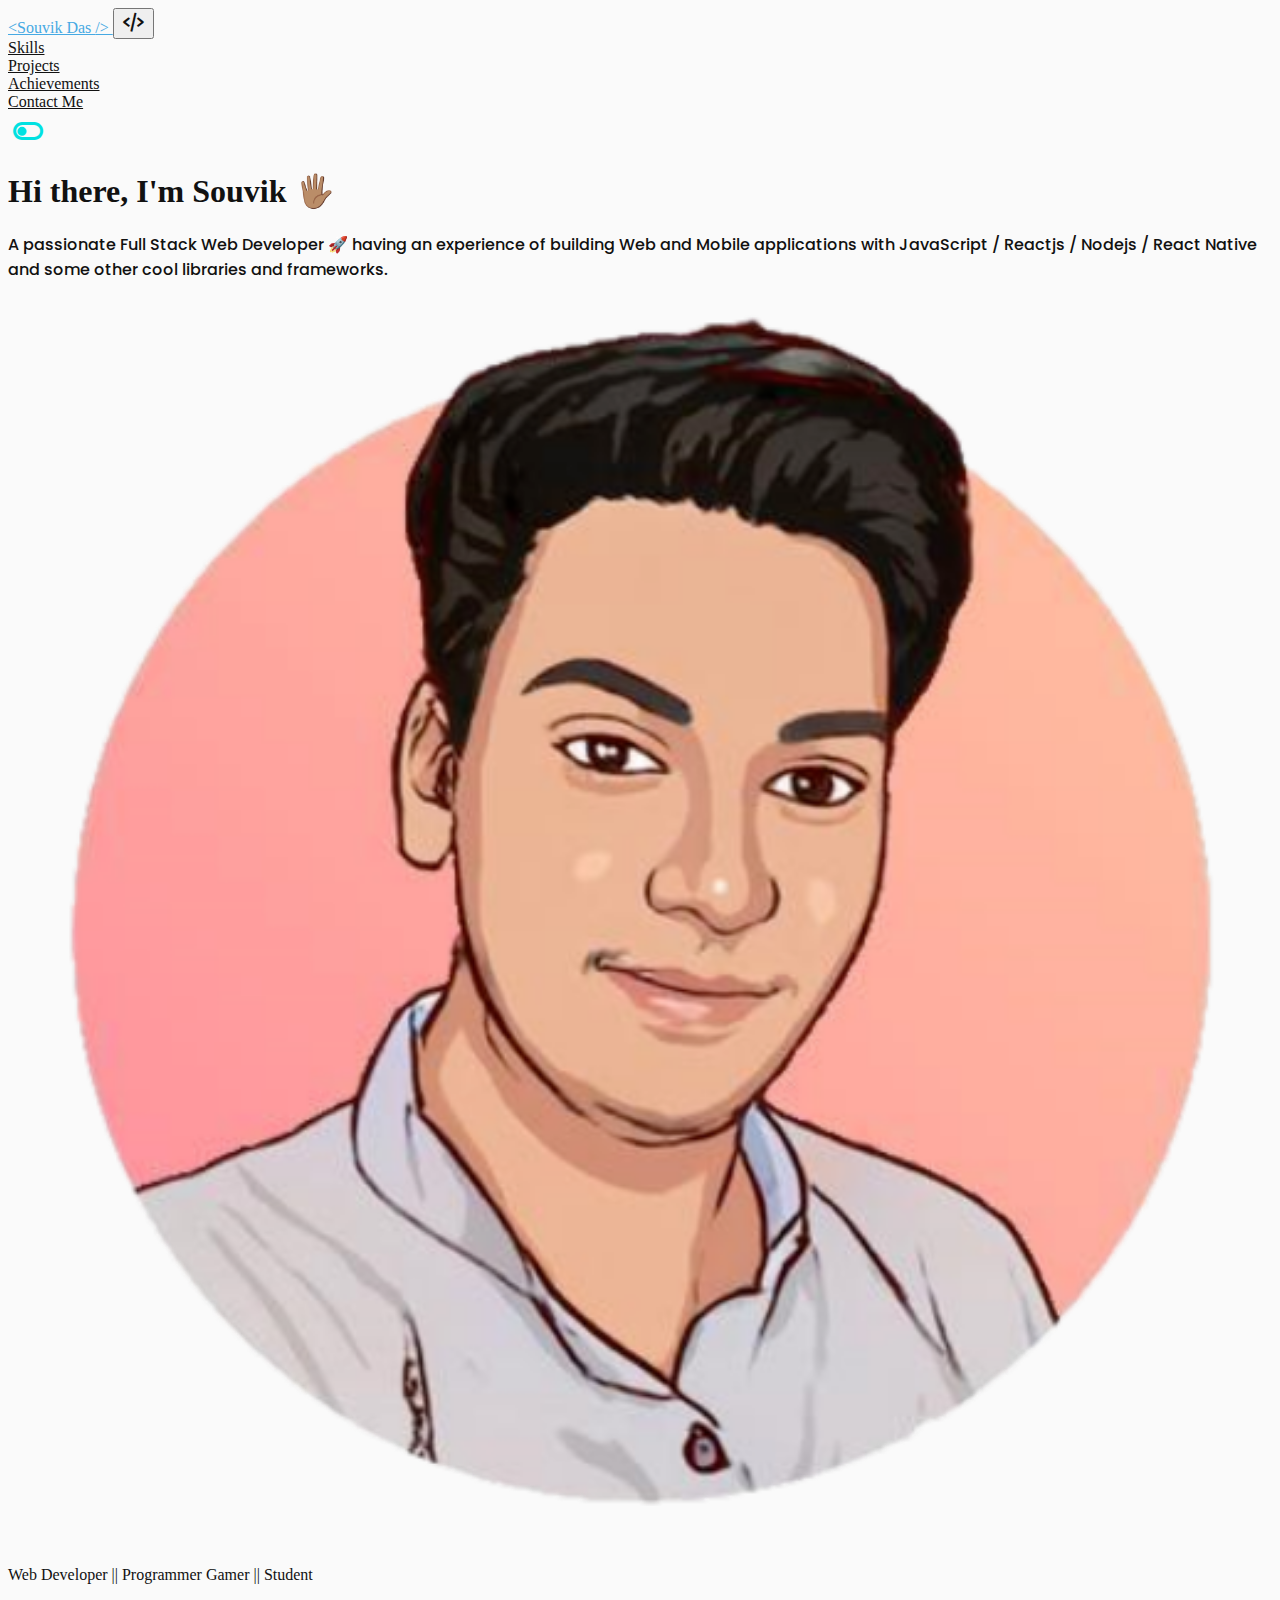
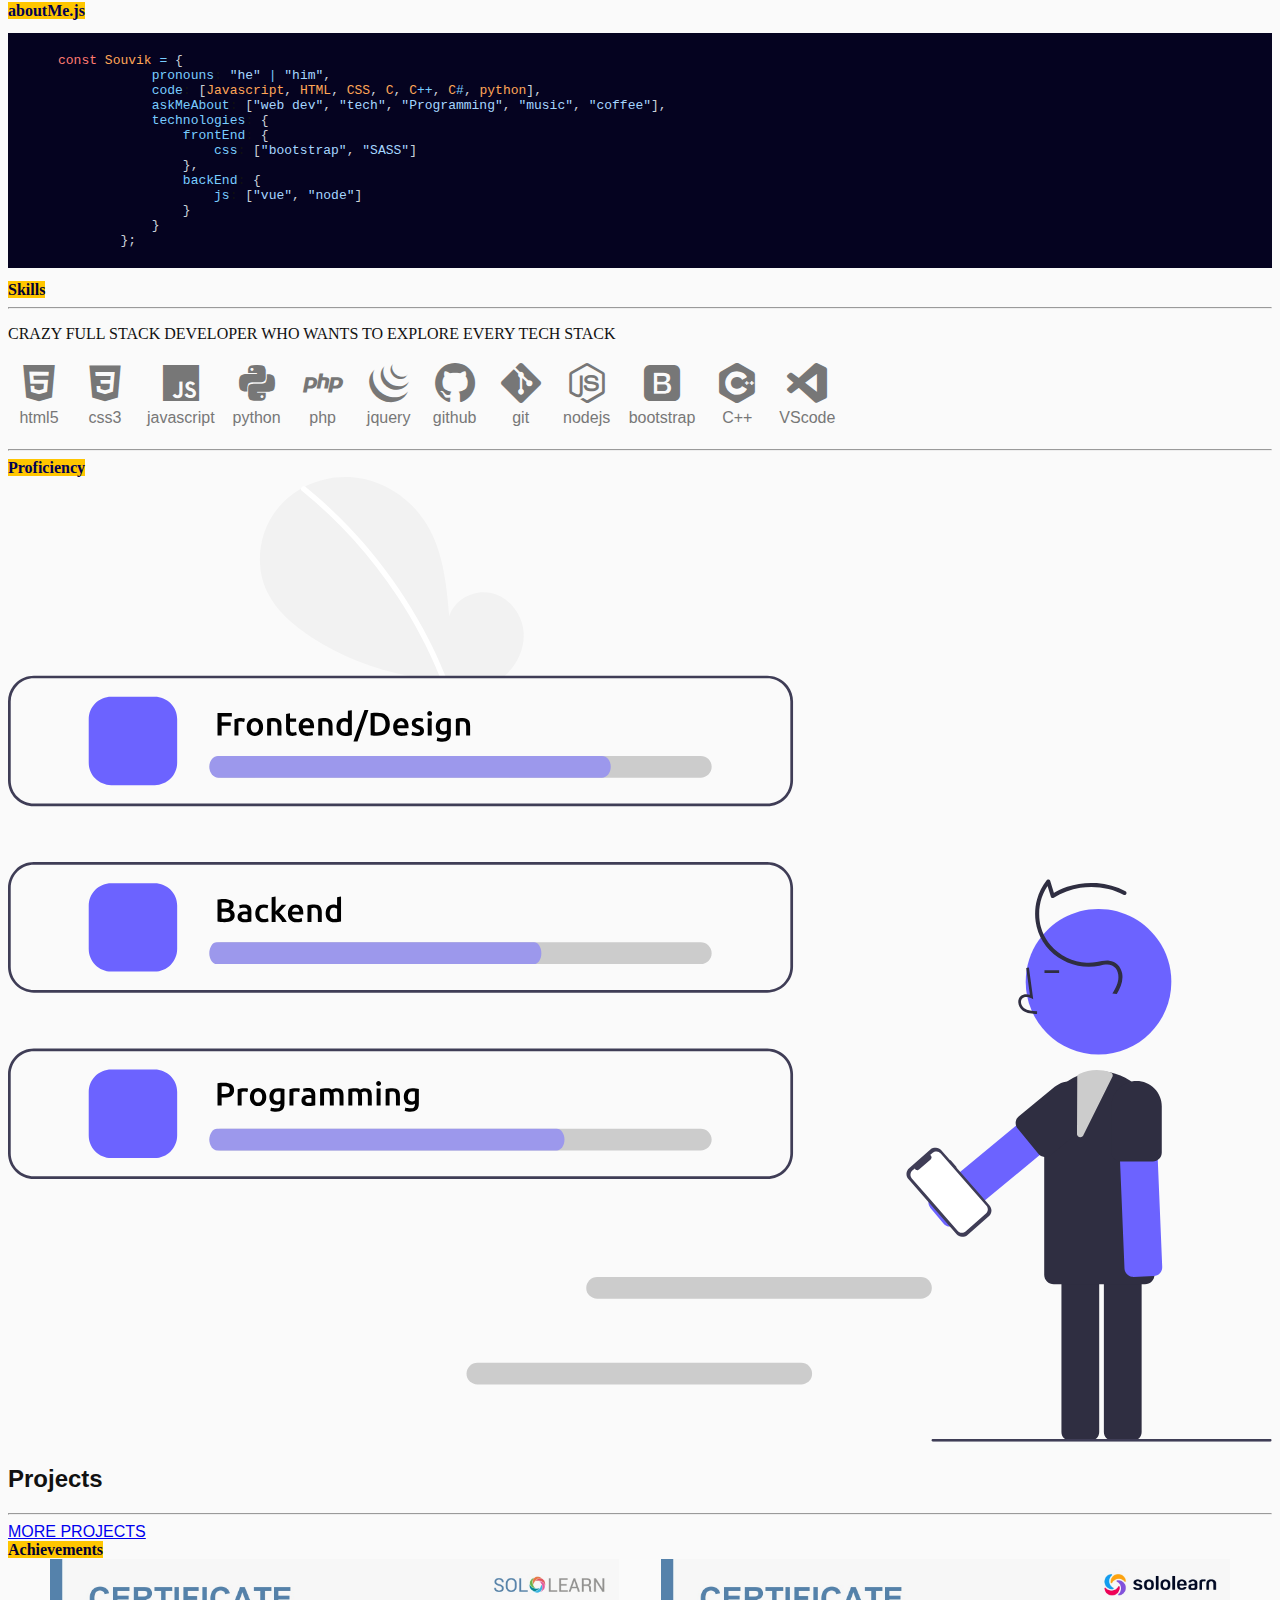
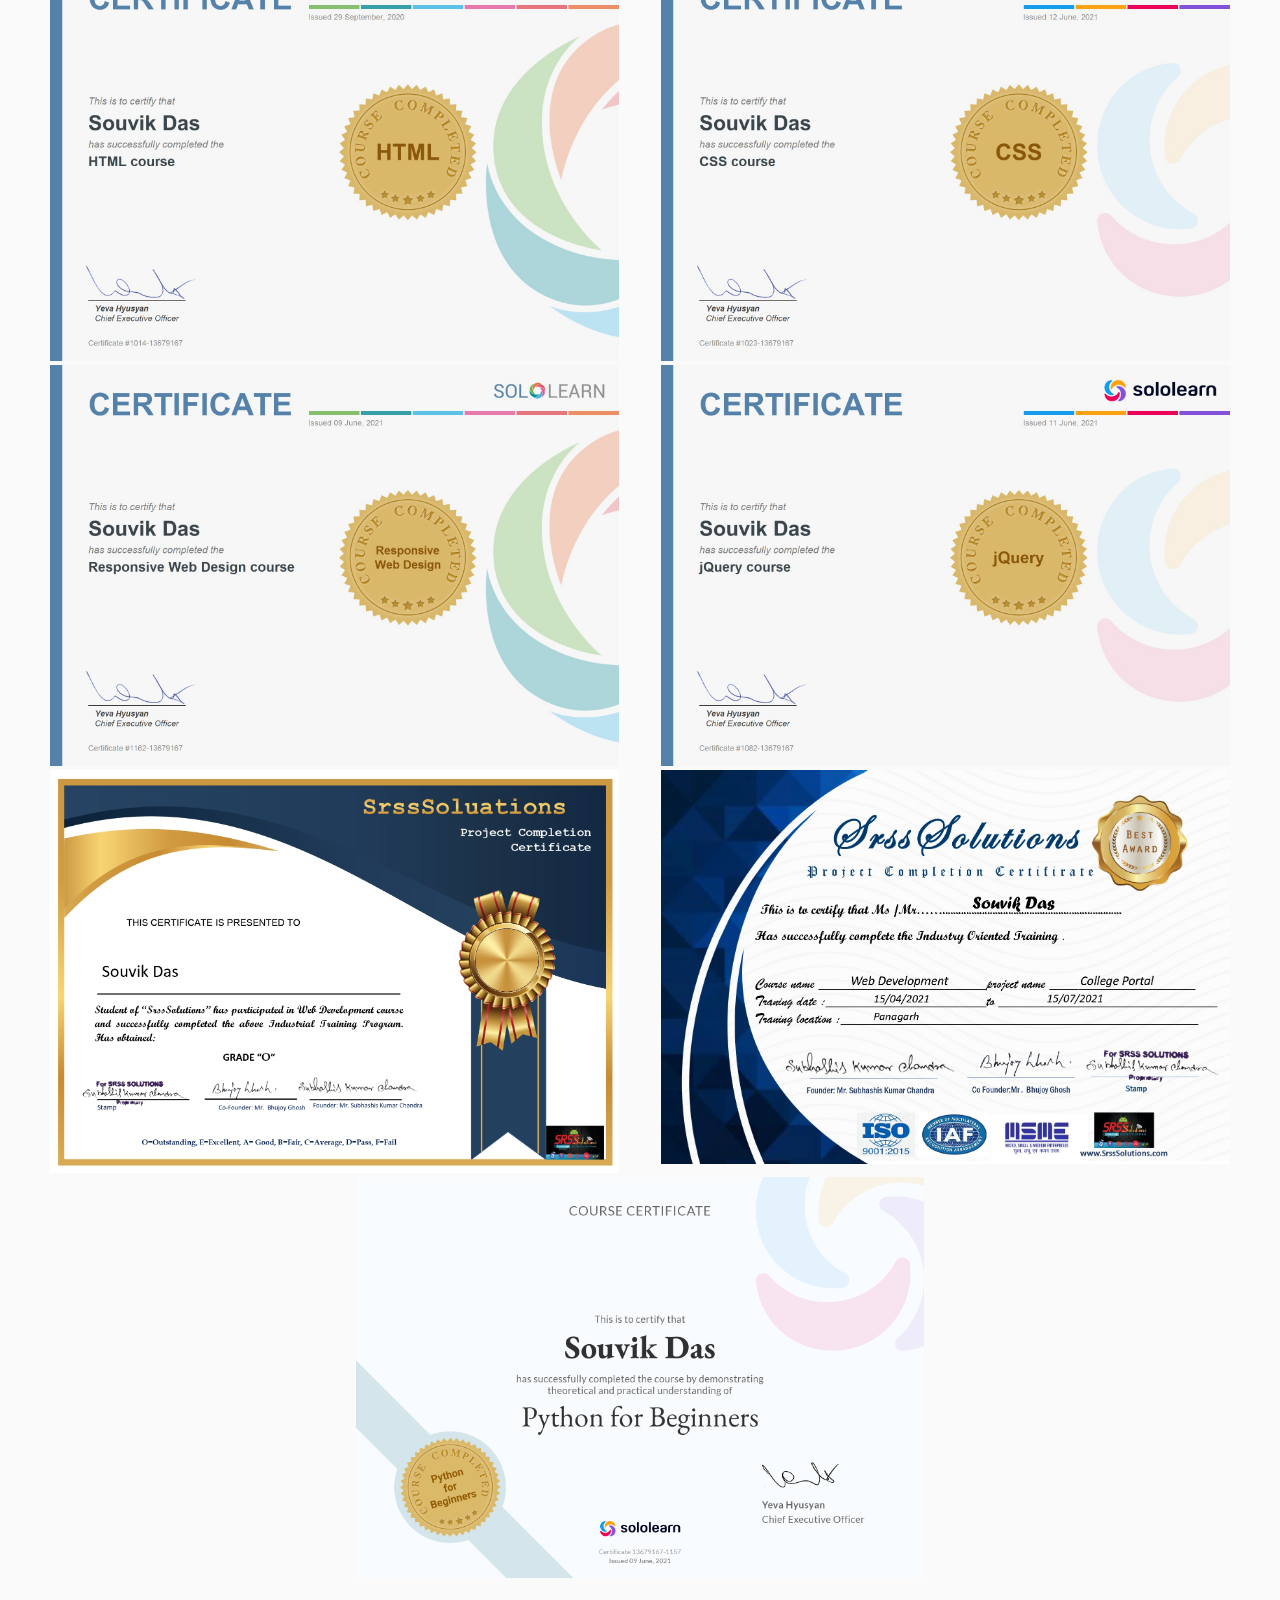
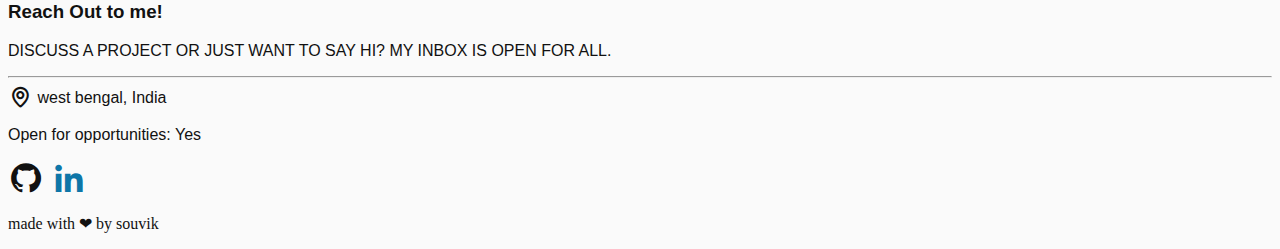
<file: index.html>
<!DOCTYPE html>
<html lang="en">

<head>
    <meta charset="UTF-8" />
    <meta name="description" content="Developer portfolio" />
    <meta name="keywords" content="HTML, CSS, JavaScript" />
    <meta name="author" content="Souvik Das" />
    <meta http-equiv="X-UA-Compatible" content="IE=edge" />
    <meta name="viewport" content="width=device-width, initial-scale=1.0" />
    <title>Souvik Das</title>
    <link rel="apple-touch-icon" sizes="180x180" href="favicon_io/apple-touch-icon.png" />
    <link rel="icon" type="image/png" sizes="32x32" href="favicon_io/favicon-32x32.png" />
    <link rel="icon" type="image/png" sizes="16x16" href="favicon_io/favicon-16x16.png" />
    <link rel="manifest" href="favicon_io/site.webmanifest" />

    <link rel="preconnect" href="https://fonts.googleapis.com">
    <link rel="preconnect" href="https://fonts.gstatic.com" crossorigin>
    <link href="https://fonts.googleapis.com/css2?family=Poppins:ital,wght@0,100;0,200;0,300;0,400;0,500;0,600;0,700;0,800;0,900;1,100;1,200;1,300;1,400;1,500;1,600;1,700;1,800;1,900&display=swap" rel="stylesheet">
    <link href="https://cdn.jsdelivr.net/npm/bootstrap@5.1.3/dist/css/bootstrap.min.css" rel="stylesheet"
        integrity="sha384-1BmE4kWBq78iYhFldvKuhfTAU6auU8tT94WrHftjDbrCEXSU1oBoqyl2QvZ6jIW3" crossorigin="anonymous" />
    <link rel="stylesheet" href="css/index.css" />
    <link rel="stylesheet" href="css/poppins-classes.css" />
    <link rel="stylesheet" href="css/extend.css" />
    <link rel="stylesheet" href="css/svg_anima.css" />
    <link href="https://unpkg.com/boxicons@2.0.9/css/boxicons.min.css" rel="stylesheet" />
    <script src="js/index.js"></script>
</head>

<body>
    <!-- main body -->
    <div class="container">
        <header>
            <nav class="navbar navbar-expand-md mb-4 border-bottom" id="nav">
                <div class="container-fluid">
                    <a class="navbar-brand fs-3" href="./" style="color: rgb(70, 169, 227)">&lt;<span
                            style="font-family: 'WindSong', cursive">Souvik Das </span>/&gt;
                    </a>
                    <button class="navbar-toggler" type="button" data-bs-toggle="collapse"
                        data-bs-target="#navbarNavAltMarkup" aria-controls="navbarNavAltMarkup" aria-expanded="false"
                        aria-label="Toggle navigation" style="box-shadow: none; color: inherit">
                        <span class="bx bx-sm bx-code-alt"></span>
                    </button>
                    <div class="
                collapse
                navbar-collapse
                justify-content-end
                align-items-center
              " id="navbarNavAltMarkup">
                        <div class="navbar-nav">
                            <div class="nav-item">
                                <a class="nav-link active" aria-current="page" href="#skills">Skills</a>
                            </div>
                            <div class="nav-item">
                                <a class="nav-link" href="#projects">Projects</a>
                            </div>
                            <div class="nav-item">
                                <a class="nav-link" href="#achievements">Achievements</a>
                            </div>
                            <div class="nav-item">
                                <a class="nav-link" href="#contact">Contact Me</a>
                            </div>
                            <div class="nav-item">
                                <i class="bx bx-md bx-toggle-right" id="changeMode" style="
                      display: inline-block;
                      vertical-align: middle;
                      padding: 2px;
                    "></i>
                            </div>
                        </div>
                    </div>
                </div>
            </nav>
        </header>

        <!-- profile section -->
        <div class="container-sm d-flex flex-md-row flex-column align-items-center">
            <div class="d-inline-block p-sm-4 mx-auto col-md-8">
                <h1>Hi there, I'm Souvik <i class="bx bx-tada">🖐🏽</i></h1>
                <p class="fs-5 ps-4 mb-1 poppins-medium" id="protext">
                    A passionate Full Stack Web Developer 🚀 having an experience of
                    building Web and Mobile applications with JavaScript / Reactjs /
                    Nodejs / React Native and some other cool libraries and frameworks.
                </p>
            </div>
            <div class="
            d-md-inline-block
            mx-auto
            my-4
            col-lg-3 col-md-4 col-sm-8 col-10
          ">
                <img src=" img/Untitled.png" alt="" id="profileimg" class="d-block mx-auto p-3" width="300px"
                    height="300px" style="width: 100%; height: auto" />
                <!-- <img src=" img/Untitled.png" alt="" width="350px" height="350px" class="d-inline-block mx-auto" /> -->
                <span class="d-block text-center w-75 mx-auto" style="font-weight: 500">
                    Web Developer || Programmer Gamer || Student
                </span>
            </div>
        </div>

        <br />
        <!-- About me -->
        <div class="container mb-5">
            <span class="d-inline-block fs-5 px-3 py-1"
                style="font-weight: 600; color: #005; background-color: #ffc600">aboutMe.js</span>
            <!-- <code>
                     <pre>
                const Souvik = {
                    pronouns: "he" | "him",
                    code: [Javascript, HTML, CSS, C, C++, C#, python],
                    askMeAbout: ["web dev", "tech", "Programming", "music", "coffee"],
                    technologies: {
                        frontEnd: {
                            css: ["bootstrap", "SASS"]
                        },
                        backEnd: {
                            js: ["vue", "node"]
                        }
                    }
                };        
            </pre
                  >
                  </code> -->

            <pre class="code-bg"><span class="pl-k">const</span> <span class="pl-v">Souvik</span> <span class="pl-c1">=</span> <span class="pl-kos">{</span>
            <span class="pl-c1">pronouns</span>: <span class="pl-s">"he"</span> <span class="pl-c1">|</span> <span class="pl-s">"him"</span><span class="pl-kos">,</span>
            <span class="pl-c1">code</span>: <span class="pl-kos">[</span><span class="pl-v">Javascript</span><span class="pl-kos">,</span> <span class="pl-v">HTML</span><span class="pl-kos">,</span> <span class="pl-v">CSS</span><span class="pl-kos">,</span> <span class="pl-v">C</span><span class="pl-kos">,</span> <span class="pl-v">C</span><span class="pl-c1">++</span><span class="pl-kos">,</span> <span class="pl-v">C</span><span class="pl-c1">#</span><span class="pl-kos">,</span> <span class="pl-v">python</span><span class="pl-kos">]</span><span class="pl-kos">,</span>
            <span class="pl-c1">askMeAbout</span>: <span class="pl-kos">[</span><span class="pl-s">"web dev"</span><span class="pl-kos">,</span> <span class="pl-s">"tech"</span><span class="pl-kos">,</span> <span class="pl-s">"Programming"</span><span class="pl-kos">,</span> <span class="pl-s">"music"</span><span class="pl-kos">,</span> <span class="pl-s">"coffee"</span><span class="pl-kos">]</span><span class="pl-kos">,</span>
            <span class="pl-c1">technologies</span>: <span class="pl-kos">{</span>
                <span class="pl-c1">frontEnd</span>: <span class="pl-kos">{</span>
                    <span class="pl-c1">css</span>: <span class="pl-kos">[</span><span class="pl-s">"bootstrap"</span><span class="pl-kos">,</span> <span class="pl-s">"SASS"</span><span class="pl-kos">]</span>
                <span class="pl-kos">}</span><span class="pl-kos">,</span>
                <span class="pl-c1">backEnd</span>: <span class="pl-kos">{</span>
                    <span class="pl-c1">js</span>: <span class="pl-kos">[</span><span class="pl-s">"vue"</span><span class="pl-kos">,</span> <span class="pl-s">"node"</span><span class="pl-kos">]</span>
                <span class="pl-kos">}</span>
            <span class="pl-kos">}</span>
        <span class="pl-kos">}</span><span class="pl-kos">;</span></pre>
        </div>

        <!-- Skills section -->
        <div id="skills" class="container mb-5">
            <span class="d-inline-block fs-4 px-3 py-1"
                style="font-weight: 600; color: #003; background-color: #ffc600">Skills</span>
            <hr class="mt-1" />
            <p class="fs-6 mb-4">
                CRAZY FULL STACK DEVELOPER WHO WANTS TO EXPLORE EVERY TECH STACK
            </p>

            <div class="
            lang
            d-flex
            flex-wrap
            justify-content-evenly
            align-items-center
          ">
                <i class="bx bx-lg bxl-html5"><span>html5</span></i>
                <i class="bx bx-lg bxl-css3"><span>css3</span></i>
                <i class="bx bx-lg bxl-javascript"><span>javascript</span></i>
                <i class="bx bx-lg bxl-python"><span>python</span></i>
                <i class="bx bx-lg bxl-php"><span>php</span></i>
                <i class="bx bx-lg bxl-jquery"><span>jquery</span></i>
                <i class="bx bx-lg bxl-github"><span>github</span></i>
                <i class="bx bx-lg bxl-git"><span>git</span></i>
                <i class="bx bx-lg bxl-nodejs"><span>nodejs</span></i>
                <i class="bx bx-lg bxl-bootstrap"><span>bootstrap</span></i>
                <i class="bx bx-lg bxl-c-plus-plus"><span>C++</span></i>
                <i class="bx bx-lg bxl-visual-studio"><span>VScode</span></i>
            </div>
            <hr />
        </div>

        <!-- Proficiency section -->
        <div class="Proficiency container mb-5">
            <div class="mb-4">
                <span class="d-inline-block fs-4 px-3 py-1"
                    style="font-weight: 600; color: #005; background-color: #ffc600">Proficiency</span>
            </div>
            <div id="Proficiency-body"></div>
            <script>
                let Proficiencybody = document.getElementById("Proficiency-body");
                function fetchdata(url) {
                    var freq = new XMLHttpRequest();
                    freq.open("GET", url);
                    freq.onload = () => {
                        // console.log(freq.response);
                        Proficiencybody.innerHTML = freq.response;
                    };
                    freq.send();
                }
                function myFunction(x) {
                    if (x.matches) {
                        // If media query matches
                        // document.body.style.backgroundColor = "yellow";
                        fetchdata("html/Proficiency.html");
                    } else {
                        // document.body.style.backgroundColor = "pink";
                        fetchdata("img/Proficiency.svg");
                    }
                }
                var x = window.matchMedia("(max-width: 730px)");
                myFunction(x); // Call listener function at run time
                x.addListener(myFunction); // Attach listener function on state changes
            </script>
            <!-- <hr /> -->
        </div>

        <!-- Projects section -->
        <div id="projects" class="container-sm mb-5">
            <h2>Projects</h2>
            <!-- <span class="d-inline-block fs-4 px-3 py-1"
                style="font-weight: 600; color: #005; background-color: #ffc600">Projects</span> -->
            <hr class="mb-4" />
            <!-- <h3>Open Source</h3> -->
            <div id="projects-body" class="d-flex justify-content-evenly flex-wrap"></div>
            <div class="text-center">
                <a href="https://github.com/souvikdas-dev?tab=repositories" target="_blank" rel="noopener noreferrer"
                    class="btn btn-primary text-center">MORE PROJECTS</a>
            </div>
        </div>

        <!-- Achievements section -->
        <div id="achievements" class="container mb-5">
            <span class="d-inline-block fs-4 px-3 py-1 mb-4"
                style="font-weight: 600; color: #003; background-color: #ffc600">Achievements</span>
            <!-- <hr class="mt-1" /> -->
            <div class="achieve-body">
                <div class="itm shadow p-2 mb-5 bg-light rounded">
                    <img src="certificate/cert-1014-13679167.jpg" alt="1" width="550px" height="auto" />
                </div>
                <div class="itm shadow p-2 mb-5 bg-light rounded">
                    <img src="certificate/cert-1023-13679167.jpg" alt="2" width="550px" height="auto" />
                </div>
                <div class="itm shadow p-2 mb-5 bg-light rounded">
                    <img src="certificate/cert-1162-13679167.jpg" alt="3" width="550px" height="auto" />
                </div>
                <div class="itm shadow p-2 mb-5 bg-light rounded">
                    <img src="certificate/cert-1082-13679167.jpg" alt="4" width="550px" height="auto" />
                </div>
                <div class="itm shadow p-2 mb-5 bg-light rounded">
                    <img src="certificate/Souvik Das-converted_page-0001.jpg" alt="5" width="550px" height="auto" />
                </div>
                <div class="itm shadow p-2 mb-5 bg-light rounded">
                    <img src="certificate/Souvik_Das-converted_page-0001.jpg" alt="6" width="550px" height="auto" />
                </div>
                <div class="itm shadow p-2 mb-5 bg-light rounded">
                    <img src="certificate/cert-13679167-1157.png" alt="7" width="550px" height="auto" />
                </div>
            </div>
        </div>

        <!-- Contact Me section -->
        <div id="contact" class="container-sm mb-5">
            <h3>Reach Out to me!</h3>
            <p class="fs-6">
                DISCUSS A PROJECT OR JUST WANT TO SAY HI? MY INBOX IS OPEN FOR ALL.
            </p>
            <hr />
            <div class="mb-3">
                <i class="bx bx-map bx-sm" style="vertical-align: middle"></i>
                <span class="d-inline-block fs-5 fw-light text-capitalize mb-4">
                    west bengal, India
                </span>
                <p class="mb-4 fs-5">Open for opportunities: Yes</p>
            </div>

            <div class="social-links">
                <i onclick="openlink('https://github.com/souvikdas-dev')" target="_blank" rel="noopener noreferrer"
                    class="bx bx-md bxl-github"></i>
                <i onclick="openlink('https://www.linkedin.com/in/souvik-das-sd')" target="_blank" rel="noopener noreferrer"
                    class="bx bx-md bxl-linkedin" style="color: #0e76a8"></i>
            </div>
        </div>

        <div class="p-5 text-center">
            <p class="fs-6 text-capitalize">made with ❤ by souvik</p>
        </div>
    </div>

    <button onclick="topFunction()" id="topBtn" title="Go to top">
        <i class="bx bx-md bx-chevrons-up"></i>
    </button>
    <!-- <script>
    
</script> -->
    <script src="js/switch.js"></script>
    <script src="js/link.js"></script>
    <!-- <script src="colors.js"></script> -->
    <!-- <script src="js/index.js"></script> -->
    <script src="https://cdn.jsdelivr.net/npm/bootstrap@5.1.3/dist/js/bootstrap.bundle.min.js"
        integrity="sha384-ka7Sk0Gln4gmtz2MlQnikT1wXgYsOg+OMhuP+IlRH9sENBO0LRn5q+8nbTov4+1p"
        crossorigin="anonymous"></script>
</body>

</html>
</file>
<file: css/index.css>
html {
  scroll-behavior: smooth;
}
:root
{
  --txtcolor: #000;
  /* --txtcolor: #fff; */
}
#Frontend {
  fill: var(--txtcolor);
}

#Backend {
  fill: var(--txtcolor);
}

#Programming {
  fill: var(--txtcolor);
}
/* @media (prefers-color-scheme: light) {
  body {
    background: #fff;
    color: #000;
  }
}
@media (prefers-color-scheme: dark) {
  body {
    background: #050320;
    color: #fff;
  }
} */
.bod {
  border: 2px solid red;
}
.navbar-brand {
  color: inherit;
}
.nav-link {
  color: inherit;
  transition: all 0.4s;
}
/* .nav-item:hover .nav-link */
.nav-link:hover {
  /* color: #ffc600; */
  color: inherit;
  font-weight: 600;
  letter-spacing: 0.9px;
}
#changeMode {
  vertical-align: middle;
  color: rgba(252, 70, 107, 1);
}
/* #profileimg
{
  border-radius: 100%;
}
#profileimg:hover
{
  box-shadow: 0 0 1.5rem 1.5rem #ffc600;
} */

/* .lang {
  margin-left: 15px;
} */
.lang i {
  display: inline-block;
  color: #777;
  text-align: center;
  /* padding: 0px 3px; */
  margin: 0 7px 15px 7px;
  /* margin-bottom: 15px; */
  user-select: none;
}
.lang i:hover {
  transition: all 0.3s;
  color: #ffc600;
  /* box-shadow: 0 0 0 0.25rem; */
}
.lang i span {
  display: block;
  font-size: 1rem;
  padding-top: 3px;
  font-family: "Ubuntu", sans-serif;
}
/* .Proficiency
{
  font-family: 'Ubuntu', sans-serif;


} */
#projects {
  font-family: "Ubuntu", sans-serif;
}
#githublink1 {
  position: absolute;
  top: 16px;
  right: 16px;
  padding: 8px;
  color: black;
  box-shadow: 0 0.5rem 1rem rgba(0, 0, 0, 0.25);
  border-radius: 50%;
}
.githublink2 {
  display: inline-block;
  text-decoration: none;
  position: absolute;
  top: 0px;
  right: 0px;
  padding: 8px 8px 24px 24px;
  color: black;
  box-shadow: 0 0.5rem 1rem rgba(0, 0, 0, 0.15);
  border-radius: 0% 0% 0% 100% / 0% 0% 0% 100%;
}
#achievements .achieve-body {
  display: flex;
  /* flex-direction: column; */
  flex-wrap: wrap;
  justify-content: space-evenly;
  /* align-items: center; */
}
#achievements .itm {
  display: inline-block;
  position: relative;
  /* padding: 7px; */
  /* border-radius: 7px; */
  /* margin-bottom: 38px; */
  /* background-color: #fff; */
  /* box-shadow: 0 0.5rem 1rem #888; */
  /* width: 550px; */
  width: 45%;
}
#achievements .itm img {
  width: 100%;
  height: auto;
}
@media only screen and (max-width: 600px) {
  #achievements .itm {
    width: 100%;
  }
}

.social-links i {
  -webkit-appearance: none;
  color: inherit;
  text-decoration: none;

  display: inline-block;
  border-radius: 50%;
  margin-right: 3px;
  padding: 0;
}

/* .social-links a i {
  color: inherit;
} */

/* .progress-bar
{
  margin: 15px;
  background-color: transparent;
} */
.myProgress {
  width: 100%;
  background-color: #eee;
  border-radius: 15px;
  overflow: hidden;
}
#myBar1 {
  width: 85%;
  height: 15px;
  /* border-radius: 15px; */
  background-color: #5dd;
  text-align: center;
  /* line-height: 25px; */
  color: white;
}
#myBar2 {
  width: 65%;
  height: 15px;
  /* border-radius: 15px; */
  background-color: #5dd;
  text-align: center;
  /* line-height: 25px; */
  color: white;
}
#myBar3 {
  width: 70%;
  height: 15px;
  /* border-radius: 15px; */
  background-color: #5dd;
  text-align: center;
  /* line-height: 25px; */
  color: white;
}

#contact {
  font-family: "Ubuntu", sans-serif;
}
</file>
<file: css/poppins-classes.css>
.poppins-thin {
  font-family: "Poppins", sans-serif;
  font-weight: 100;
  font-style: normal;
}

.poppins-extralight {
  font-family: "Poppins", sans-serif;
  font-weight: 200;
  font-style: normal;
}

.poppins-light {
  font-family: "Poppins", sans-serif;
  font-weight: 300;
  font-style: normal;
}

.poppins-regular {
  font-family: "Poppins", sans-serif;
  font-weight: 400;
  font-style: normal;
}

.poppins-medium {
  font-family: "Poppins", sans-serif;
  font-weight: 500;
  font-style: normal;
}

.poppins-semibold {
  font-family: "Poppins", sans-serif;
  font-weight: 600;
  font-style: normal;
}

.poppins-bold {
  font-family: "Poppins", sans-serif;
  font-weight: 700;
  font-style: normal;
}

.poppins-extrabold {
  font-family: "Poppins", sans-serif;
  font-weight: 800;
  font-style: normal;
}

.poppins-black {
  font-family: "Poppins", sans-serif;
  font-weight: 900;
  font-style: normal;
}

.poppins-thin-italic {
  font-family: "Poppins", sans-serif;
  font-weight: 100;
  font-style: italic;
}

.poppins-extralight-italic {
  font-family: "Poppins", sans-serif;
  font-weight: 200;
  font-style: italic;
}

.poppins-light-italic {
  font-family: "Poppins", sans-serif;
  font-weight: 300;
  font-style: italic;
}

.poppins-regular-italic {
  font-family: "Poppins", sans-serif;
  font-weight: 400;
  font-style: italic;
}

.poppins-medium-italic {
  font-family: "Poppins", sans-serif;
  font-weight: 500;
  font-style: italic;
}

.poppins-semibold-italic {
  font-family: "Poppins", sans-serif;
  font-weight: 600;
  font-style: italic;
}

.poppins-bold-italic {
  font-family: "Poppins", sans-serif;
  font-weight: 700;
  font-style: italic;
}

.poppins-extrabold-italic {
  font-family: "Poppins", sans-serif;
  font-weight: 800;
  font-style: italic;
}

.poppins-black-italic {
  font-family: "Poppins", sans-serif;
  font-weight: 900;
  font-style: italic;
}
</file>
<file: css/extend.css>
#topBtn {
  display: none;
  position: fixed;
  bottom: 20px;
  right: 25px;
  z-index: 99;
  font-size: 18px;
  border: none;
  outline: none;
  background-color: #f05;
  color: white;
  cursor: pointer;
  padding: 5px;
  /* border-radius: 7px; */
  border-radius: 7px;
  transition: all 0.3s;
}
#topBtn:hover {
  background-color: #555;
}

.pl-k {
  color: #ff7b72;
}
.pl-v {
  color: #ffa657;
}
.pl-kos {
  color: #c9d1d9;
}
.pl-c1 {
  color: #79cdff;
}
.pl-s {
  color: #a5d6ff;
}
.code-bg {
  background-color: #050320;
  padding: 20px 50px 20px;
}
</file>
<file: css/svg_anima.css>
#head {
    /* border: 2px solid red; */
    /* transform: rotate(-5deg); */
    /* animation: name duration timing-function delay iteration-count direction fill-mode; */
    animation: animahead 0.9s ease-in-out 0s infinite alternate forwards;
    transform-origin: center;
}

@keyframes animahead {
    from {
        transform: rotate(-3deg);
    }

    to {
        transform: rotate(3deg);
    }
}

#lefthand {
    animation: animalefthand 0.5s ease-in-out 0s infinite alternate forwards;
    transform-origin: center;
}

@keyframes animalefthand {
    from {
        transform: rotate(-2deg);
    }

    to {
        transform: rotate3d(20, 0, 1, 1deg);
        /* transform: rotate3d(0, 10, 40, 1deg); */
        /* transform: rotateX(13deg) rotateY(0deg) rotateZ(0deg); */
    }
}

#righthand {
    animation: animarighthand 0.5s ease-in-out 0s infinite alternate forwards;
    transform-origin: center;
}

@keyframes animarighthand {
    from {
        transform: rotate(-0deg);
    }

    to {
        transform: rotate3d(0, 10, 40, 1deg);
        /* transform: rotateY(7deg); */
    }
}
</file>
